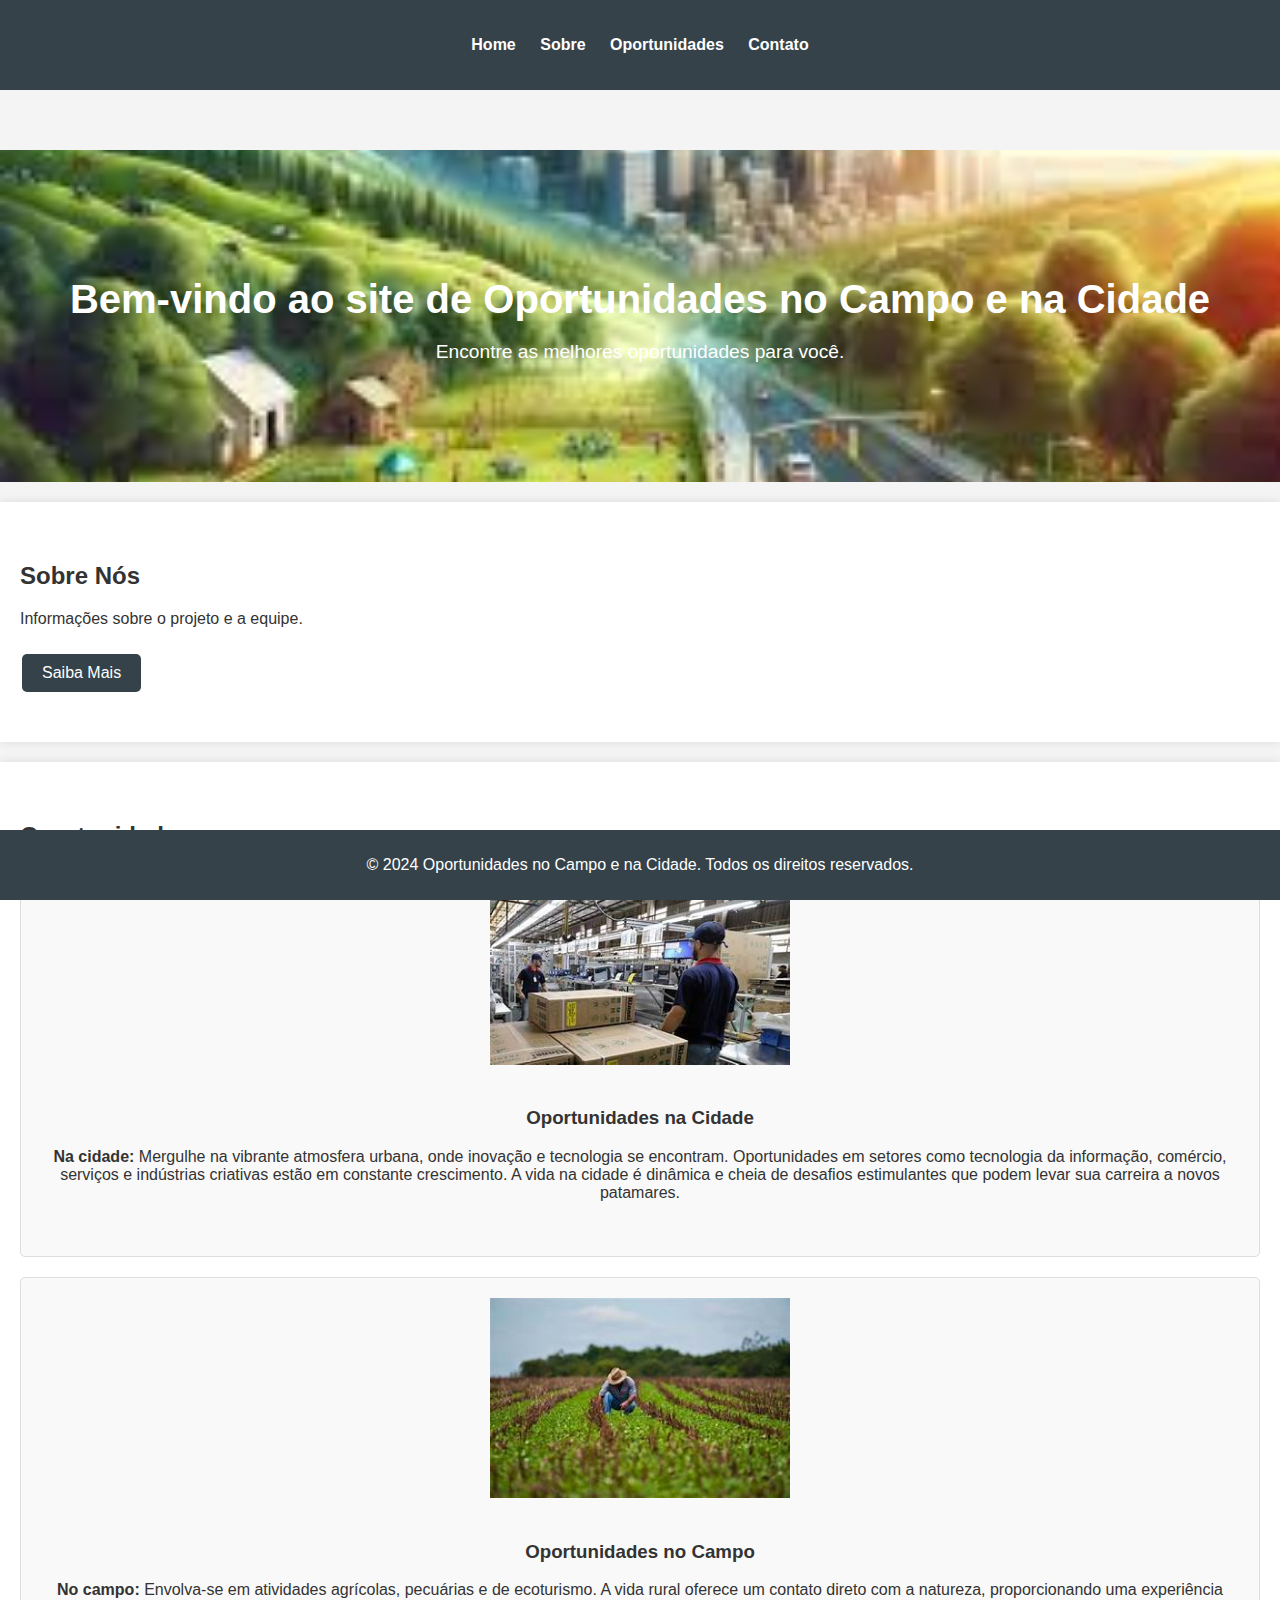
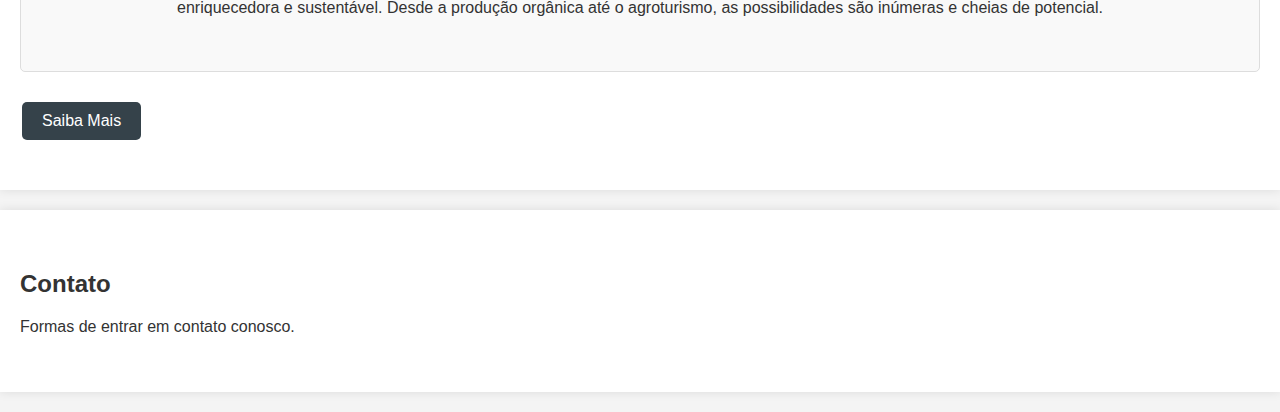
<file: index.html>
<!DOCTYPE html>
<html lang="pt-BR">
<head>
    <meta charset="UTF-8">
    <meta name="viewport" content="width=device-width, initial-scale=1.0">
    <title>Oportunidades no Campo e na Cidade</title>
    <link rel="stylesheet" href="style.css">
</head>
<body>
    <header>
        <nav>
            <ul>
                <li><a href="#home">Home</a></li>
                <li><a href="#about">Sobre</a></li>
                <li><a href="#opportunities">Oportunidades</a></li>
                <li><a href="#contact">Contato</a></li>
            </ul>
        </nav>
    </header>
    <section id="home">
        <h1>Bem-vindo ao site de Oportunidades no Campo e na Cidade</h1>
        <p>Encontre as melhores oportunidades para você.</p>
    </section>
    <section id="about">
            <h2>Sobre Nós</h2>
            <p>Informações sobre o projeto e a equipe.</p>
            <button onclick="window.location.href='proposta.html'">Saiba Mais</button>
    </section>
    </section>
    <section id="opportunities">
        <h2>Oportunidades</h2>
        <div class="card">
            <img src="cidade.jpg" alt="Cidade">
            <h3>Oportunidades na Cidade</h3>
            <p><strong>Na cidade:</strong> Mergulhe na vibrante atmosfera urbana, onde inovação e tecnologia se encontram. Oportunidades em setores como tecnologia da informação, comércio, serviços e indústrias criativas estão em constante crescimento. A vida na cidade é dinâmica e cheia de desafios estimulantes que podem levar sua carreira a novos patamares.</p>
            <br>
        </div>
        <div class="card">
            <img src="campo.jpg" alt="campo">
            <h3>Oportunidades no Campo</h3>
            <p><strong>No campo:</strong> Envolva-se em atividades agrícolas, pecuárias e de ecoturismo. A vida rural oferece um contato direto com a natureza, proporcionando uma experiência enriquecedora e sustentável. Desde a produção orgânica até o agroturismo, as possibilidades são inúmeras e cheias de potencial.</p>
            <br>
        </div>
        <button onclick="window.location.href='oportunidades.html'">Saiba Mais</button>
    </section>
    <section id="contact">
        <h2>Contato</h2>
        <p>Formas de entrar em contato conosco.</p>
    </section>
    <footer>
        <p>&copy; 2024 Oportunidades no Campo e na Cidade. Todos os direitos reservados.</p>
    </footer>
</body>
</html>
</file>
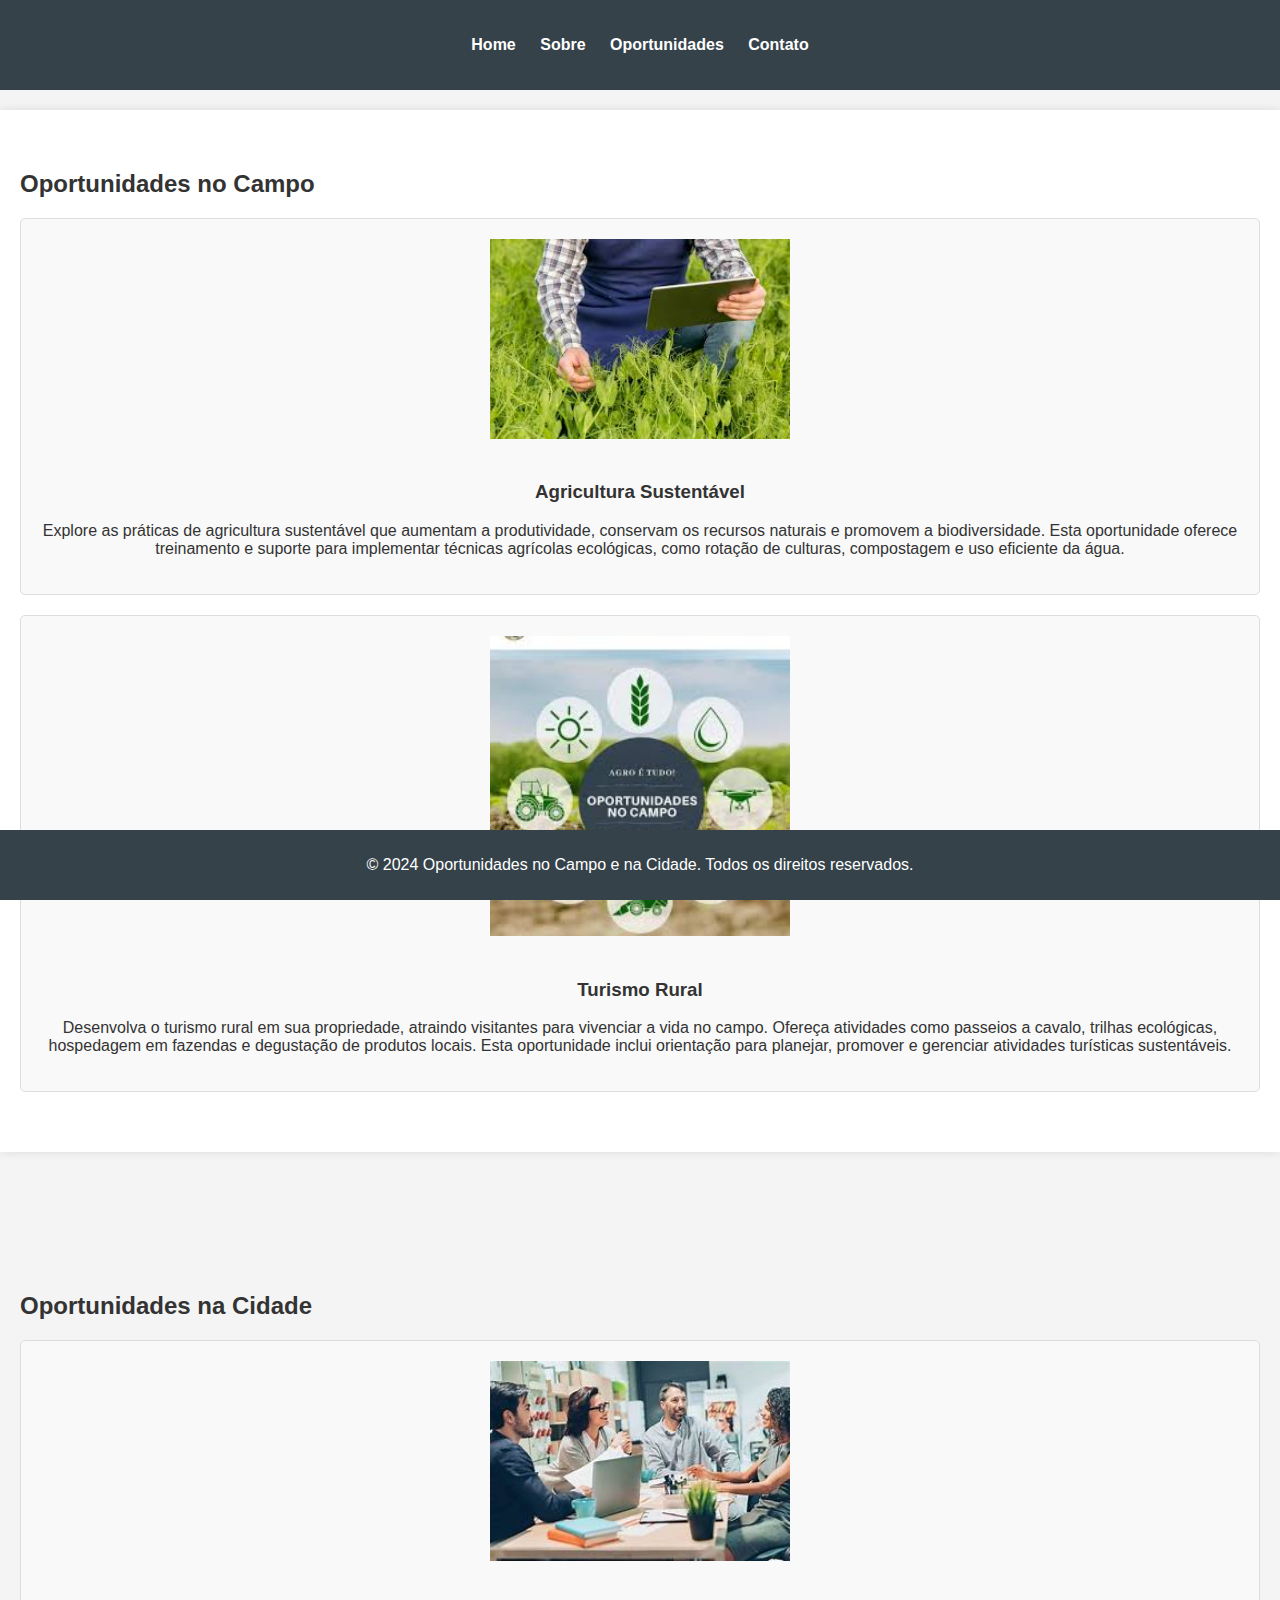
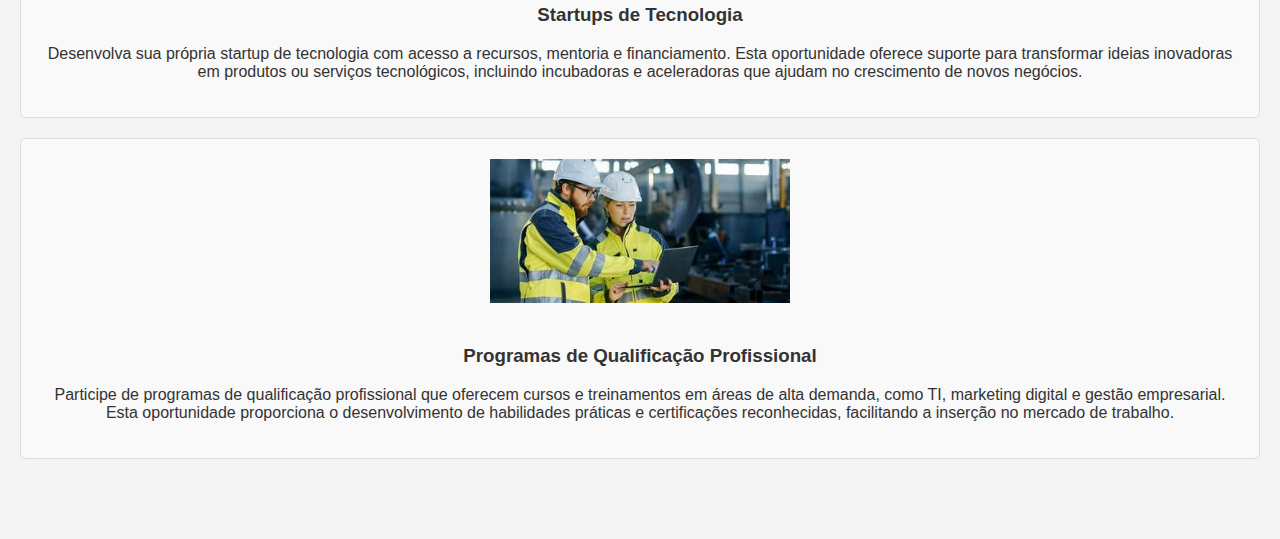
<file: oportunidades.html>
<!DOCTYPE html>
<html lang="pt-BR">
<head>
    <meta charset="UTF-8">
    <meta name="viewport" content="width=device-width, initial-scale=1.0">
    <title>Principais Oportunidades</title>
    <link rel="stylesheet" href="style.css">
</head>
<body>
    <header>
        <nav>
            <ul>
                <li><a href="index.html">Home</a></li>
                <li><a href="index.html#about">Sobre</a></li>
                <li><a href="index.html#opportunities">Oportunidades</a></li>
                <li><a href="index.html#contact">Contato</a></li>
            </ul>
        </nav>
    </header>
    <main>
        <section id="opportunities">
            <h2>Oportunidades no Campo</h2>
            <div class="card">
                <img src="campo1.jpg" alt="Descrição da Imagem do Campo 1">
                <h3>Agricultura Sustentável</h3>
                <p>Explore as práticas de agricultura sustentável que aumentam a produtividade, conservam os recursos naturais e promovem a biodiversidade. Esta oportunidade oferece treinamento e suporte para implementar técnicas agrícolas ecológicas, como rotação de culturas, compostagem e uso eficiente da água.</p>
            </div>
            <div class="card">
                <img src="campo2.jpg" alt="Descrição da Imagem do Campo 2">
                <h3>Turismo Rural</h3>
                <p>Desenvolva o turismo rural em sua propriedade, atraindo visitantes para vivenciar a vida no campo. Ofereça atividades como passeios a cavalo, trilhas ecológicas, hospedagem em fazendas e degustação de produtos locais. Esta oportunidade inclui orientação para planejar, promover e gerenciar atividades turísticas sustentáveis.</p>
            </div>
        </section>
        <section id="opportunities-city">
            <h2>Oportunidades na Cidade</h2>
            <div class="card">
                <img src="cidade1.jpg" alt="Descrição da Imagem da Cidade 1">
                <h3>Startups de Tecnologia</h3>
                <p>Desenvolva sua própria startup de tecnologia com acesso a recursos, mentoria e financiamento. Esta oportunidade oferece suporte para transformar ideias inovadoras em produtos ou serviços tecnológicos, incluindo incubadoras e aceleradoras que ajudam no crescimento de novos negócios.</p>
            </div>
            <div class="card">
                <img src="cidade2.jpg" alt="Descrição da Imagem da Cidade 2">
                <h3>Programas de Qualificação Profissional</h3>
                <p>Participe de programas de qualificação profissional que oferecem cursos e treinamentos em áreas de alta demanda, como TI, marketing digital e gestão empresarial. Esta oportunidade proporciona o desenvolvimento de habilidades práticas e certificações reconhecidas, facilitando a inserção no mercado de trabalho. </p>
                </div>
        </section>
    </main>
    <footer>
        <p>&copy; 2024 Oportunidades no Campo e na Cidade. Todos os direitos reservados.</p>
    </footer>
</body>
</html>
</file>
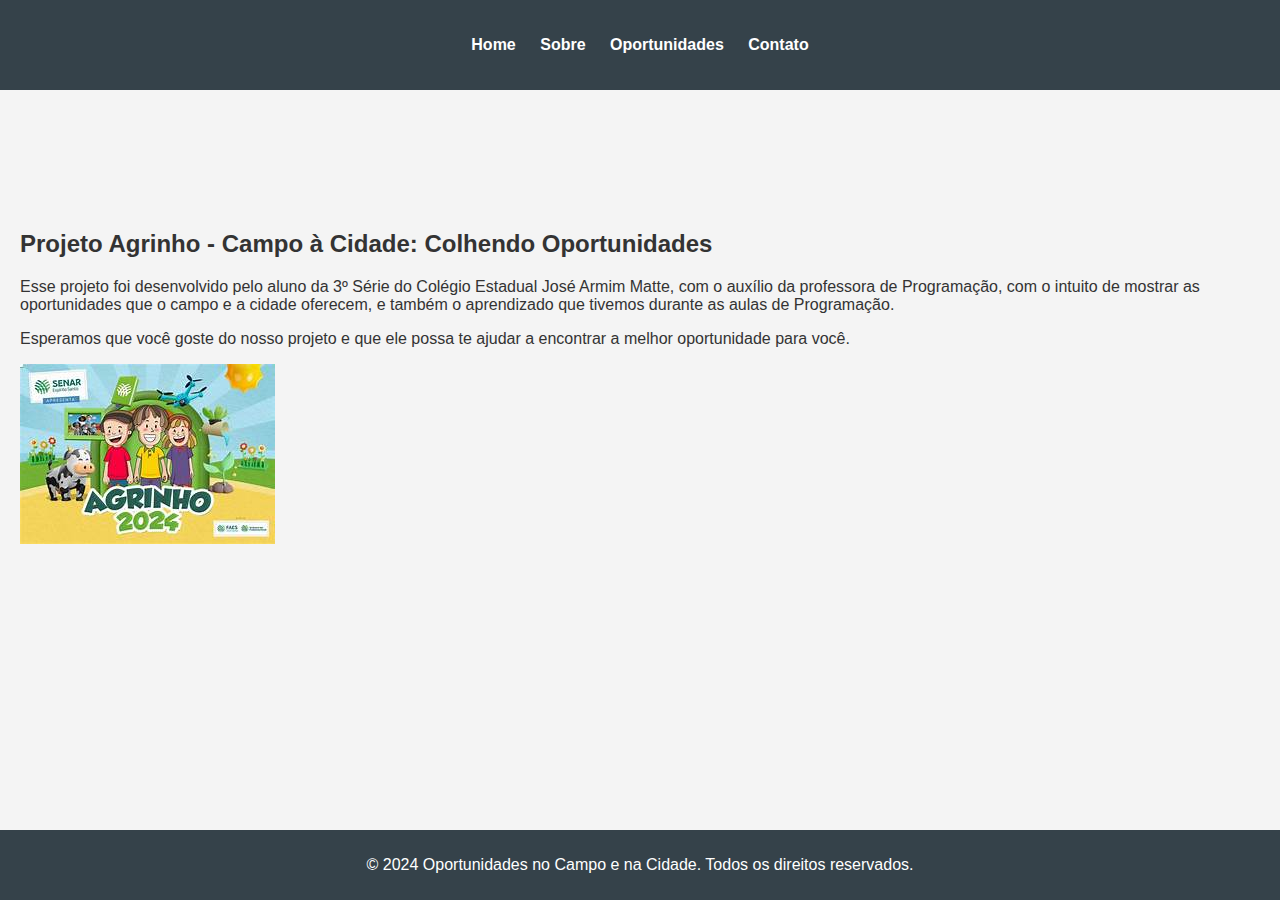
<file: proposta.html>
<!DOCTYPE html>
<html lang="pt-BR">
<head>
    <meta charset="UTF-8">
    <meta name="viewport" content="width=device-width, initial-scale=1.0">
    <title>Proposta do Projeto</title>
    <link rel="stylesheet" href="style.css">
</head>
<body>
    <header>
        <nav>
            <ul>
                <li><a href="index.html">Home</a></li>
                <li><a href="index.html#about">Sobre</a></li>
                <li><a href="index.html#opportunities">Oportunidades</a></li>
                <li><a href="index.html#contact">Contato</a></li>
            </ul>
        </nav>
    </header>
    <main>
        <section id="proposal">
            <h2>Projeto Agrinho - Campo à Cidade: Colhendo Oportunidades</h2>
            <p>Esse projeto foi desenvolvido pelo aluno da 3º Série do Colégio Estadual José Armim Matte, com o auxílio da professora de Programação, com o intuito de mostrar as oportunidades que o campo e a cidade oferecem, e também o aprendizado que tivemos durante as aulas de Programação.</p>
            <p>Esperamos que você goste do nosso projeto e que ele possa te ajudar a encontrar a melhor oportunidade para você.</p>
            <img src="agrinho.jpg" alt="Banner Agrinho">
        </section>
        
    </main>
    <footer>
        <p>&copy; 2024 Oportunidades no Campo e na Cidade. Todos os direitos reservados.</p>
    </footer>
</body>
</html>
</file>
<file: style.css>
body {
    font-family: 'Arial', sans-serif;
    margin: 0;
    padding: 0;
    background-color: #f4f4f4;
    color: #333;
}

header {
    background: #35424a;
    color: #ffffff;
    padding: 20px 0;
    text-align: center;
    width: 100%;
    top: 0;
    z-index: 1000;
}

header nav ul {
    list-style: none;
    padding: 0;
}

header nav ul li {
    display: inline;
    margin: 0 10px;
}

header nav ul li a {
    color: #ffffff;
    text-decoration: none;
    font-weight: bold;
}

section {
    padding: 60px 20px;
    margin-top: 60px;
}

#home {
    background: url('campoecidade1.jpg') no-repeat center center/cover;
    color: #ffffff;
    text-align: center;
    padding: 100px 20px;
}

#home h1 {
    font-size: 2.5em;
    margin-bottom: 10px;
}

#home p {
    font-size: 1.2em;
}

#home img{
    width: 100%;
    height: auto;
    max-width: 150px;
    margin: 0 auto 20px;
}

#about, #opportunities, #contact {
    background: #ffffff;
    padding: 40px 20px;
    margin: 20px 0;
    box-shadow: 0 0 10px rgba(0, 0, 0, 0.1);
}

button {
    background-color: #35424a;
    color: #ffffff;
    border: none;
    padding: 10px 20px;
    text-align: center;
    text-decoration: none;
    display: inline-block;
    font-size: 16px;
    margin: 10px 2px;
    cursor: pointer;
    border-radius: 5px;
    transition: background-color 0.3s ease;
}

button:hover {
    background-color: #1f2a30;
}

#opportunities .card, #opportunities-city .card {
    background: #f9f9f9;
    border: 1px solid #ddd;
    border-radius: 5px;
    padding: 20px;
    margin: 20px 0;
    text-align: center;
}

#opportunities .card img, #opportunities-city .card img {
    width: 100%;
    height: auto;
    max-width: 300px;
    margin: 0 auto 20px;
}

footer {
    background: #35424a;
    color: #ffffff;
    text-align: center;
    padding: 10px 0;
    position: fixed;
    bottom: 0;
    width: 100%;
}
</file>
